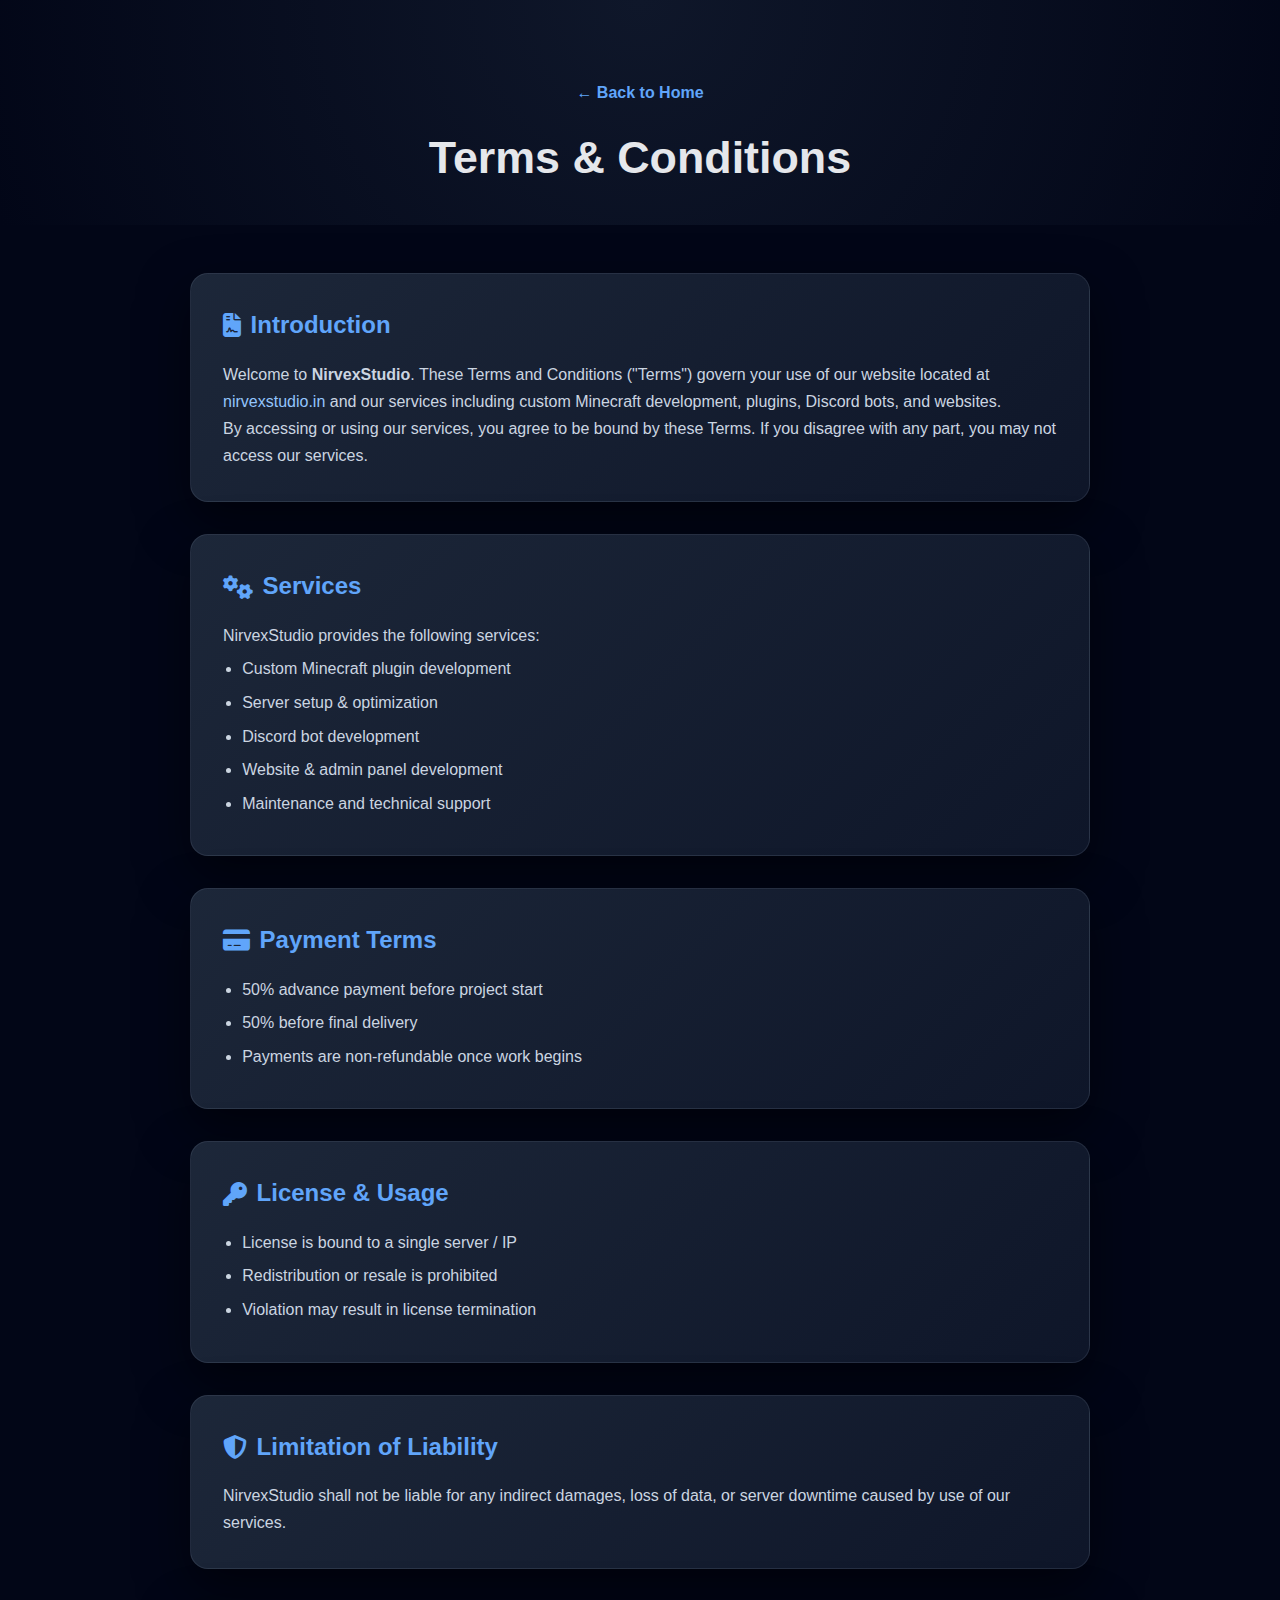
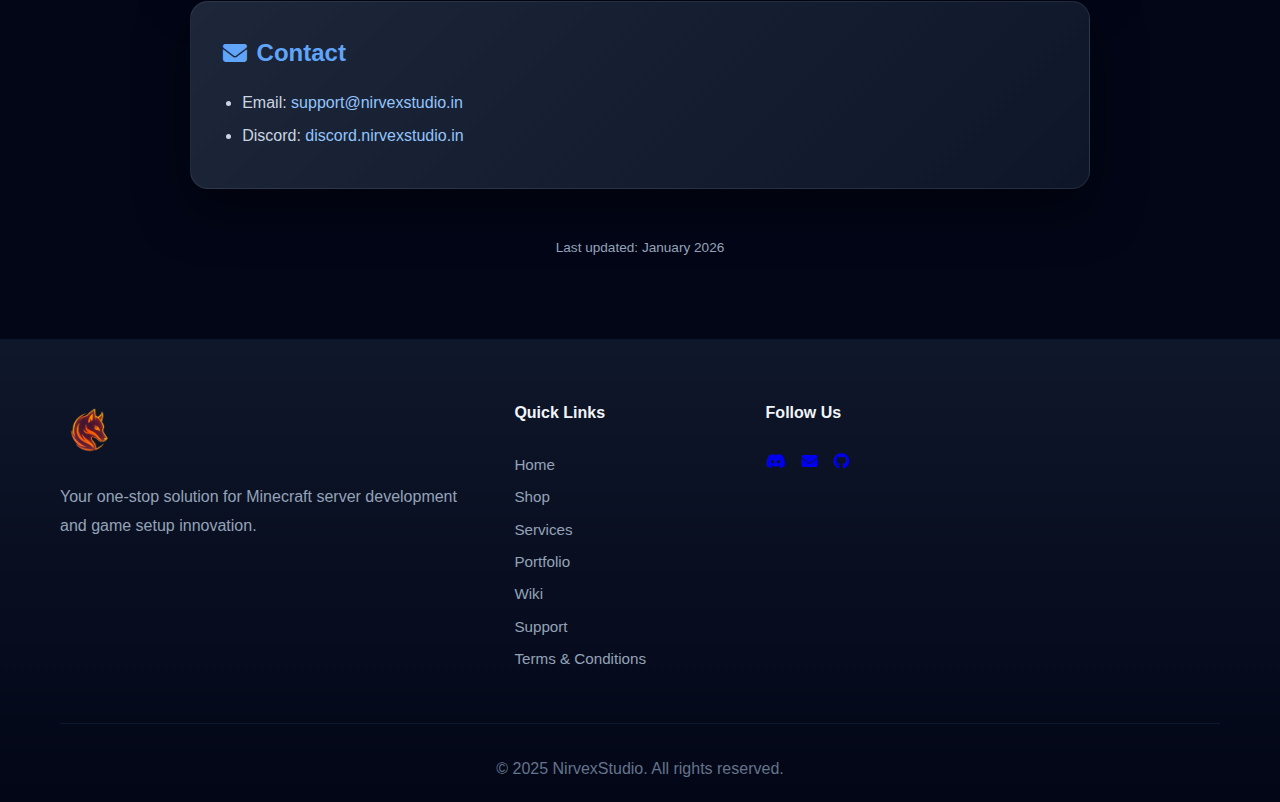
<file: terms.html>
<!DOCTYPE html>
<html lang="en">
<head>
    <meta charset="UTF-8">
    <meta name="viewport" content="width=device-width, initial-scale=1.0">
    <title>NirvexStudios - Terms & Conditions</title>
    <link rel="stylesheet" href="css/main.css">
    <link rel="stylesheet" href="css/animations.css">
    <link rel="stylesheet" href="css/all.min.css">
    <link rel="icon" type="image/x-icon" href="images/favicon.png">
</head>

<body>



<!-- ================= TERMS & CONDITIONS ================= -->
<section class="terms-hero">
    <div class="container">
        <a href="https://vinaaaaayak7.github.io/nirvexstudio/" class="back-home">← Back to Home</a>
        <h1>Terms & Conditions</h1>
    </div>
</section></a>

<!-- Terms Cards -->
<section class="terms-wrapper">
    <div class="terms-container">

        <!-- Introduction -->
        <div class="terms-card">
            <h2><i class="fas fa-file-contract"></i> Introduction</h2>
            <p>
                Welcome to <strong>NirvexStudio</strong>. These Terms and Conditions ("Terms")
                govern your use of our website located at
                <a href="https://nirvexstudio.in">nirvexstudio.in</a> and our services including
                custom Minecraft development, plugins, Discord bots, and websites.
            </p>
            <p>
                By accessing or using our services, you agree to be bound by these Terms.
                If you disagree with any part, you may not access our services.
            </p>
        </div>

        <!-- Services -->
        <div class="terms-card">
            <h2><i class="fas fa-cogs"></i> Services</h2>
            <p>NirvexStudio provides the following services:</p>
            <ul>
                <li>Custom Minecraft plugin development</li>
                <li>Server setup & optimization</li>
                <li>Discord bot development</li>
                <li>Website & admin panel development</li>
                <li>Maintenance and technical support</li>
            </ul>
        </div>

        <!-- Payment -->
        <div class="terms-card">
            <h2><i class="fas fa-credit-card"></i> Payment Terms</h2>
            <ul>
                <li>50% advance payment before project start</li>
                <li>50% before final delivery</li>
                <li>Payments are non-refundable once work begins</li>
            </ul>
        </div>

        <!-- License -->
        <div class="terms-card">
            <h2><i class="fas fa-key"></i> License & Usage</h2>
            <ul>
                <li>License is bound to a single server / IP</li>
                <li>Redistribution or resale is prohibited</li>
                <li>Violation may result in license termination</li>
            </ul>
        </div>

        <!-- Liability -->
        <div class="terms-card">
            <h2><i class="fas fa-shield-alt"></i> Limitation of Liability</h2>
            <p>
                NirvexStudio shall not be liable for any indirect damages, loss of data,
                or server downtime caused by use of our services.
            </p>
        </div>

        <!-- Contact -->
        <div class="terms-card">
            <h2><i class="fas fa-envelope"></i> Contact</h2>
            <ul>
                <li>Email: <a href="mailto:support@nirvexstudio.in">support@nirvexstudio.in</a></li>
                <li>Discord: <a href="https://discord.nirvexstudio.in" target="_blank">discord.nirvexstudio.in</a></li>
            </ul>
        </div>

        <p class="last-updated">Last updated: January 2026</p>

    </div>
</section>



<!-- ================= FOOTER ================= -->
<footer class="footer">
    <div class="container">
        <div class="footer-content">
            <div class="footer-brand">
                <img src="images/nirvexlogo.png" alt="nirvexstudio" class="footer-logo">
                <p class="footer-description">
                    Your one-stop solution for Minecraft server development and game setup innovation.
                </p>
            </div>

            <div class="footer-links">
                <h4>Quick Links</h4>
                <ul>
                    <li><a href="/">Home</a></li>
                    <li><a href="/shop">Shop</a></li>
                    <li><a href="/#services">Services</a></li>
                    <li><a href="/#portfolio">Portfolio</a></li>
                    <li><a href="/wiki">Wiki</a></li>
                    <li><a href="/#support">Support</a></li>
                    <li><a href="/terms.html">Terms & Conditions</a></li>
                </ul>
            </div>

            <div class="footer-social">
                <h4>Follow Us</h4>
                <div class="social-icons">
                    <a href="https://discord.nirvexstudio.in"><i class="fab fa-discord"></i></a>
                    <a href="mailto:support@nirvexstudio.in"><i class="fas fa-envelope"></i></a>
                    <a href="https://github.com/nirvexstudio.in"><i class="fab fa-github"></i></a>
                </div>
            </div>
        </div>

        <div class="footer-bottom">
            <p>© 2025 NirvexStudio. All rights reserved.</p>
        </div>
    </div>
</footer>

</body>
</html>
</file>
<file: css/main.css>
/* Root Variables */
:root {
    --ice-blue: #A8DADC;
    --ice-blue-light: #E0F7FA;
    --ice-blue-dark: #457B9D;
    --white: #FFFFFF;
    --off-white: #F8F9FA;
    --dark-gray: #1D3557;
    --medium-gray: #495057;
    --light-gray: #E9ECEF;
    --accent: #1D3557;
    --shadow-sm: 0 2px 4px rgba(0, 0, 0, 0.1);
    --shadow-md: 0 4px 8px rgba(0, 0, 0, 0.15);
    --shadow-lg: 0 8px 16px rgba(0, 0, 0, 0.2);
    --border-radius: 12px;
    --transition: all 0.3s cubic-bezier(0.4, 0, 0.2, 1);
}

/* Reset and Base Styles */
* {
    margin: 0;
    padding: 0;
    box-sizing: border-box;
}

html {
    scroll-behavior: smooth;
    -webkit-text-size-adjust: 100%;
    -ms-text-size-adjust: 100%;
}

body {
    font-family: -apple-system, BlinkMacSystemFont, 'Segoe UI', Roboto, 'Helvetica Neue', Arial, sans-serif;
    line-height: 1.6;
    color: var(--dark-gray);
    background-color: var(--white);
    overflow-x: hidden;
    min-width: 320px;
}

.container {
    max-width: 1200px;
    margin: 0 auto;
    padding: 0 20px;
    width: 100%;
}

/* Navigation - Floating Rounded Style */
.navbar {
    position: fixed;
    top: 20px;
    left: 50%;
    transform: translateX(-50%);
    width: 90%;
    max-width: 1200px;
    z-index: 1000;
    background: rgba(11, 18, 32, 0.85);
    backdrop-filter: blur(20px);
    -webkit-backdrop-filter: blur(20px);
    border: 1px solid rgba(255, 255, 255, 0.08);
    border-radius: 20px;
    transition: all 0.3s ease;
    box-shadow: 0 10px 40px rgba(0, 0, 0, 0.2);
}

.navbar.scrolled {
    top: 10px;
    background: rgba(11, 18, 32, 0.95);
    backdrop-filter: blur(30px);
    -webkit-backdrop-filter: blur(30px);
    box-shadow: 0 15px 50px rgba(0, 0, 0, 0.3);
}

.navbar .container {
    max-width: 100%;
    margin: 0;
    display: flex;
    justify-content: space-between;
    align-items: center;
    padding: 0.75rem 30px;
    width: 100%;
}

.nav-brand {
    display: flex;
    align-items: center;
    gap: 10px;
    text-decoration: none;
}

.nav-logo {
    width: 32px;
    height: 32px;
    object-fit: contain;
    filter: drop-shadow(0 2px 4px rgba(96, 165, 250, 0.3));
    transition: transform 0.3s ease;
}

.nav-brand:hover .nav-logo {
    transform: rotate(-10deg) scale(1.1);
}

.nav-title {
    font-size: 1.1rem;
    font-weight: 700;
    color: #FFFFFF;
    letter-spacing: -0.5px;
}

/* Hide title on very small screens */
@media (max-width: 360px) {
    .nav-title {
        display: none;
    }
}

.nav-menu {
    display: flex;
    align-items: center;
    gap: 0.25rem;
}

.nav-link {
    color: rgba(255, 255, 255, 0.7);
    text-decoration: none;
    font-weight: 500;
    font-size: 0.85rem;
    padding: 0.35rem 0.5rem;
    border-radius: 12px;
    transition: all 0.2s ease;
    position: relative;
    border: 1px solid transparent;
}

/* Navbar responsive adjustments */
@media (min-width: 769px) and (max-width: 1024px) {
    .nav-menu {
        gap: 0.15rem;
    }
    
    .nav-link {
        font-size: 0.75rem;
        padding: 0.3rem 0.4rem;
    }
    
    .btn-login,
    .btn-admin {
        font-size: 0.75rem;
        padding: 0.35rem 0.6rem;
        margin-left: 0.25rem;
    }
}

@media (min-width: 1024px) and (max-width: 1200px) {
    .nav-menu {
        gap: 0.2rem;
    }
    
    .nav-link {
        font-size: 0.8rem;
        padding: 0.35rem 0.45rem;
    }
    
    .btn-login,
    .btn-admin {
        font-size: 0.8rem;
        padding: 0.4rem 0.7rem;
    }
}

@media (min-width: 1200px) {
    .nav-menu {
        gap: 0.3rem;
    }
    
    .nav-link {
        font-size: 0.9rem;
        padding: 0.4rem 0.6rem;
    }
    
    .btn-login,
    .btn-admin {
        font-size: 0.9rem;
        padding: 0.45rem 0.9rem;
    }
}

.nav-link:hover {
    color: #FFFFFF;
    background: rgba(255, 255, 255, 0.05);
    border-color: rgba(255, 255, 255, 0.1);
    transform: translateY(-2px);
}

.nav-link.active {
    color: #FFFFFF;
    background: linear-gradient(135deg, #60A5FA 0%, #3B82F6 100%);
    border-color: transparent;
    box-shadow: 0 4px 15px rgba(96, 165, 250, 0.3);
}

.nav-link.active:hover {
    transform: translateY(-2px) scale(1.02);
    box-shadow: 0 6px 20px rgba(96, 165, 250, 0.4);
}

.btn-login,
.btn-admin {
    background: linear-gradient(135deg, #60A5FA 0%, #3B82F6 100%);
    color: #FFFFFF;
    padding: 0.5rem 1.25rem;
    border-radius: 8px;
    font-weight: 600;
    font-size: 0.9rem;
    transition: all 0.2s ease;
    text-decoration: none;
    border: none;
    margin-left: 0.5rem;
}

.btn-login:hover,
.btn-admin:hover {
    transform: translateY(-2px);
    box-shadow: 0 4px 12px rgba(96, 165, 250, 0.4);
}

.btn-admin {
    background: linear-gradient(135deg, #8B5CF6 0%, #7C3AED 100%);
}

.nav-toggle {
    display: none;
    flex-direction: column;
    justify-content: center;
    cursor: pointer;
    width: 30px;
    height: 30px;
    padding: 0;
    background: none;
    border: none;
}

.nav-toggle span {
    width: 24px;
    height: 2px;
    background: #FFFFFF;
    margin: 3px 0;
    transition: all 0.3s ease;
    border-radius: 2px;
}

.nav-toggle.active span:nth-child(1) {
    transform: rotate(45deg) translate(5px, 5px);
}

.nav-toggle.active span:nth-child(2) {
    opacity: 0;
}

.nav-toggle.active span:nth-child(3) {
    transform: rotate(-45deg) translate(7px, -6px);
}

/* Hero Section */
.hero {
    min-height: 100vh;
    display: flex;
    align-items: center;
    position: relative;
    padding-top: 100px; /* More space for floating navbar */
    padding-bottom: 2rem;
    overflow: hidden;
}

.hero-background {
    position: absolute;
    top: 0;
    left: 0;
    width: 100%;
    height: 100%;
    background: linear-gradient(135deg, #0B1220 0%, #0F172A 50%, #1E293B 100%);
    z-index: -2;
    overflow: hidden;
}

/* Static gradient background */
.hero-background::before {
    content: '';
    position: absolute;
    top: 0;
    left: 0;
    width: 100%;
    height: 100%;
    background: radial-gradient(circle at 20% 30%, rgba(96, 165, 250, 0.15) 0%, transparent 40%),
                radial-gradient(circle at 80% 70%, rgba(59, 130, 246, 0.1) 0%, transparent 40%),
                radial-gradient(circle at 40% 80%, rgba(147, 197, 253, 0.12) 0%, transparent 40%);
}

.ice-particles {
    position: absolute;
    width: 100%;
    height: 100%;
    overflow: hidden;
}

/* Floating particles */
.particle {
    position: absolute;
    background: rgba(255, 255, 255, 0.8);
    border-radius: 50%;
    animation: floatUp 15s infinite linear;
}

@keyframes floatUp {
    0% {
        transform: translateY(100vh) rotate(0deg);
        opacity: 0;
    }
    10% {
        opacity: 1;
    }
    90% {
        opacity: 1;
    }
    100% {
        transform: translateY(-100vh) rotate(720deg);
        opacity: 0;
    }
}

.hero-content {
    display: grid;
    grid-template-columns: 1fr 1fr;
    gap: 4rem;
    align-items: center;
    min-height: calc(100vh - 80px);
    position: relative;
    z-index: 1;
    width: 100%;
}

.hero-text {
    z-index: 1;
    animation: fadeInUp 1s ease-out;
}

@keyframes fadeInUp {
    from {
        opacity: 0;
        transform: translateY(40px);
    }
    to {
        opacity: 1;
        transform: translateY(0);
    }
}

.hero-title {
    font-size: 4.5rem;
    font-weight: 900;
    margin-bottom: 0.5rem;
    background: linear-gradient(135deg, #eca0a0 0%, #fb6767 50%, #60A5FA 100%);
    background-size: 200% 200%;
    -webkit-background-clip: text;
    -webkit-text-fill-color: transparent;
    background-clip: text;
    animation: gradientShift 4s ease infinite;
    text-shadow: 0 0 80px rgba(96, 165, 250, 0.5);
    letter-spacing: -1px;
}

@keyframes gradientShift {
    0% {
        background-position: 0% 50%;
    }
    50% {
        background-position: 100% 50%;
    }
    100% {
        background-position: 0% 50%;
    }
}

.hero-subtitle {
    font-size: 2.2rem;
    color: #93C5FD;
    margin-bottom: 1rem;
    font-weight: 700;
    animation: fadeInUp 1s ease-out 0.2s both;
    text-shadow: 0 2px 20px rgba(96, 165, 250, 0.3);
}

.hero-description {
    font-size: 1.3rem;
    color: rgba(255, 255, 255, 0.7);
    margin-bottom: 2.5rem;
    animation: fadeInUp 1s ease-out 0.4s both;
    line-height: 1.8;
}

.hero-buttons {
    display: flex;
    gap: 1.2rem;
    flex-wrap: wrap;
    animation: fadeInUp 1s ease-out 0.6s both;
}

.btn {
    display: inline-flex;
    align-items: center;
    gap: 10px;
    padding: 14px 32px;
    border-radius: 16px;
    text-decoration: none;
    font-weight: 600;
    transition: all 0.3s cubic-bezier(0.4, 0, 0.2, 1);
    cursor: pointer;
    border: none;
    font-size: 1.05rem;
    position: relative;
    overflow: hidden;
}

.btn-primary {
    background: linear-gradient(135deg, #fa7c60 0%, #3B82F6 100%);
    color: #FFFFFF;
    box-shadow: 0 4px 15px rgba(96, 165, 250, 0.4), inset 0 1px 0 rgba(255, 255, 255, 0.2);
    border: 1px solid rgba(255, 255, 255, 0.1);
}

.btn-primary::before {
    content: '';
    position: absolute;
    top: 0;
    left: -100%;
    width: 100%;
    height: 100%;
    background: linear-gradient(90deg, transparent, rgba(255, 255, 255, 0.3), transparent);
    transition: left 0.6s ease;
}

.btn-primary:hover::before {
    left: 100%;
}

.btn-primary:hover {
    transform: translateY(-3px) scale(1.02);
    box-shadow: 0 8px 25px rgba(96, 165, 250, 0.5), inset 0 1px 0 rgba(255, 255, 255, 0.3);
}

.btn-secondary {
    background: rgba(255, 255, 255, 0.1);
    color: #FFFFFF;
    border: 2px solid rgba(96, 165, 250, 0.5);
    backdrop-filter: blur(10px);
    -webkit-backdrop-filter: blur(10px);
}

.btn-secondary:hover {
    background: rgba(96, 165, 250, 0.2);
    border-color: #60A5FA;
    transform: translateY(-3px) scale(1.02);
    box-shadow: 0 8px 25px rgba(96, 165, 250, 0.3);
}

.btn-outline {
    background: transparent;
    color: #60A5FA;
    border: 2px solid #60A5FA;
    padding: 10px 24px;
    font-weight: 600;
    transition: all 0.3s cubic-bezier(0.4, 0, 0.2, 1);
}

.btn-outline:hover {
    background: linear-gradient(135deg, #60A5FA 0%, #3B82F6 100%);
    color: #FFFFFF;
    border-color: transparent;
    transform: translateY(-2px);
    box-shadow: 0 4px 15px rgba(96, 165, 250, 0.3);
}

/* Support section outline button */
.support .btn-outline {
    background: transparent;
    color: #93C5FD;
    border: 2px solid #60A5FA;
}

.support .btn-outline:hover {
    background: linear-gradient(135deg, #60A5FA 0%, #3B82F6 100%);
    color: #FFFFFF;
    border-color: transparent;
    box-shadow: 0 6px 20px rgba(96, 165, 250, 0.4);
}

.btn-large {
    padding: 16px 40px;
    font-size: 1.125rem;
}

.hero-mascot {
    display: flex;
    justify-content: center;
    align-items: center;
}

.penguin-container {
    position: relative;
    animation: fadeInUp 1s ease-out 0.8s both;
}

.penguin-mascot {
    width: 100%;
    max-width: min(400px, 80vw);
    height: auto;
    filter: drop-shadow(0 20px 40px rgba(96, 165, 250, 0.3));
    animation: float 6s ease-in-out infinite !important;
}

@keyframes float {
    0%, 100% {
        transform: translateY(0) rotate(0deg);
    }
    25% {
        transform: translateY(-15px) rotate(2deg);
    }
    50% {
        transform: translateY(5px) rotate(-1deg);
    }
    75% {
        transform: translateY(-8px) rotate(1deg);
    }
}

/* Glow effect behind mascot */
.penguin-container::before {
    content: '';
    position: absolute;
    top: 50%;
    left: 50%;
    transform: translate(-50%, -50%);
    width: 120%;
    height: 120%;
    background: radial-gradient(circle, rgba(96, 165, 250, 0.2) 0%, transparent 70%);
    filter: blur(40px);
    animation: pulse 4s ease-in-out infinite;
}

@keyframes pulse {
    0%, 100% {
        opacity: 0.5;
        transform: translate(-50%, -50%) scale(1);
    }
    50% {
        opacity: 0.8;
        transform: translate(-50%, -50%) scale(1.1);
    }
}

/* Wave Divider */
.wave-divider {
    position: absolute;
    bottom: -1px;
    left: 0;
    width: 100%;
    overflow: hidden;
    line-height: 0;
}

.wave-divider svg {
    position: relative;
    display: block;
    width: calc(100% + 1.3px);
    height: 80px;
}

.wave-divider .shape-fill {
    fill: #111827;
}

/* Services Section */
.services {
    padding: 100px 0;
    background: var(--off-white);
    position: relative;
}

.services::before {
    content: '';
    position: absolute;
    top: -79px;
    left: 0;
    width: 100%;
    height: 80px;
    background: url("data:image/svg+xml,%3Csvg xmlns='http://www.w3.org/2000/svg' viewBox='0 0 1440 320'%3E%3Cpath fill='%23111827' fill-opacity='1' d='M0,96L48,112C96,128,192,160,288,165.3C384,171,480,149,576,128C672,107,768,85,864,90.7C960,96,1056,128,1152,133.3C1248,139,1344,117,1392,106.7L1440,96L1440,0L1392,0C1344,0,1248,0,1152,0C1056,0,960,0,864,0C768,0,672,0,576,0C480,0,384,0,288,0C192,0,96,0,48,0L0,0Z'%3E%3C/path%3E%3C/svg%3E") no-repeat;
    background-size: cover;
    background-position: top;
}

.section-header {
    text-align: center;
    margin-bottom: 4rem;
}

.section-title {
    font-size: 3rem;
    font-weight: 700;
    color: var(--dark-gray);
    margin-bottom: 1rem;
}

.section-subtitle {
    font-size: 1.25rem;
    color: var(--medium-gray);
}

.services-grid {
    display: grid;
    grid-template-columns: repeat(auto-fit, minmax(min(300px, 100%), 1fr));
    gap: 2rem;
    width: 100%;
}

.service-card {
    background: rgba(15, 23, 42, 0.95);
    backdrop-filter: blur(10px);
    -webkit-backdrop-filter: blur(10px);
    border: 1px solid rgba(255, 255, 255, 0.1);
    border-radius: 20px;
    padding: 3rem 2rem;
    text-align: center;
    box-shadow: 0 8px 32px rgba(0, 0, 0, 0.2);
    transition: all 0.4s cubic-bezier(0.4, 0, 0.2, 1);
    position: relative;
    overflow: hidden;
}

.service-card::before {
    content: '';
    position: absolute;
    top: 0;
    left: 0;
    width: 100%;
    height: 100%;
    background: linear-gradient(135deg, rgba(96, 165, 250, 0.05) 0%, rgba(59, 130, 246, 0.02) 100%);
    opacity: 0;
    transition: opacity 0.4s ease;
}

.service-card:hover::before {
    opacity: 1;
}

.service-card::after {
    content: '';
    position: absolute;
    top: -2px;
    left: -2px;
    right: -2px;
    bottom: -2px;
    background: linear-gradient(45deg, #60A5FA, #3B82F6, #60A5FA);
    border-radius: 20px;
    opacity: 0;
    z-index: -1;
    transition: opacity 0.4s ease;
}

.service-card:hover::after {
    opacity: 1;
    animation: borderGlow 2s linear infinite;
}

@keyframes borderGlow {
    0%, 100% {
        background: linear-gradient(45deg, #60A5FA, #3B82F6, #60A5FA);
    }
    50% {
        background: linear-gradient(45deg, #3B82F6, #60A5FA, #3B82F6);
    }
}

.service-card:hover {
    transform: translateY(-10px) scale(1.02);
    box-shadow: 0 20px 40px rgba(96, 165, 250, 0.3);
    border-color: rgba(96, 165, 250, 0.3);
}

.service-icon {
    width: 80px;
    height: 80px;
    margin: 0 auto 1.5rem;
    background: linear-gradient(135deg, rgba(96, 165, 250, 0.2) 0%, rgba(59, 130, 246, 0.3) 100%);
    border: 2px solid rgba(96, 165, 250, 0.3);
    border-radius: 50%;
    display: flex;
    align-items: center;
    justify-content: center;
    font-size: 2rem;
    color: #60A5FA;
    position: relative;
    transition: all 0.4s ease;
}

.service-card:hover .service-icon {
    transform: rotate(360deg) scale(1.1);
    background: linear-gradient(135deg, #60A5FA 0%, #3B82F6 100%);
    color: #FFFFFF;
    box-shadow: 0 8px 25px rgba(96, 165, 250, 0.4);
}

.service-icon::after {
    content: '';
    position: absolute;
    width: 100%;
    height: 100%;
    border-radius: 50%;
    border: 2px solid rgba(96, 165, 250, 0.5);
    animation: rippleEffect 2s linear infinite;
}

@keyframes rippleEffect {
    0% {
        transform: scale(1);
        opacity: 1;
    }
    100% {
        transform: scale(1.5);
        opacity: 0;
    }
}

.service-title {
    font-size: 1.5rem;
    color: #FFFFFF;
    margin-bottom: 1rem;
}

.service-description {
    color: rgba(255, 255, 255, 0.8);
    margin-bottom: 1.5rem;
    line-height: 1.8;
}

.service-card .btn-outline {
    background: transparent;
    color: #93C5FD;
    border: 2px solid #60A5FA;
    padding: 10px 24px;
    font-weight: 600;
    transition: all 0.3s cubic-bezier(0.4, 0, 0.2, 1);
}

.service-card .btn-outline:hover {
    background: linear-gradient(135deg, #60A5FA 0%, #3B82F6 100%);
    color: #FFFFFF;
    border-color: transparent;
    transform: translateY(-2px);
    box-shadow: 0 6px 20px rgba(96, 165, 250, 0.4);
    text-shadow: 0 1px 2px rgba(0, 0, 0, 0.2);
}

/* Portfolio Section */
.portfolio {
    padding: 100px 0;
    background: var(--dark-gray);
    position: relative;
}

.portfolio::before {
    content: '';
    position: absolute;
    top: -79px;
    left: 0;
    width: 100%;
    height: 80px;
    background: url("data:image/svg+xml,%3Csvg xmlns='http://www.w3.org/2000/svg' viewBox='0 0 1440 320'%3E%3Cpath fill='%230B1220' fill-opacity='1' d='M0,160L48,144C96,128,192,96,288,106.7C384,117,480,171,576,181.3C672,192,768,160,864,138.7C960,117,1056,107,1152,122.7C1248,139,1344,181,1392,202.7L1440,224L1440,0L1392,0C1344,0,1248,0,1152,0C1056,0,960,0,864,0C768,0,672,0,576,0C480,0,384,0,288,0C192,0,96,0,48,0L0,0Z'%3E%3C/path%3E%3C/svg%3E") no-repeat;
    background-size: cover;
    background-position: top;
}

.portfolio .section-title,
.portfolio .section-subtitle {
    color: var(--white);
}

.portfolio .section-subtitle {
    opacity: 0.8;
}

.portfolio-filters {
    display: flex;
    justify-content: center;
    gap: 1rem;
    margin-bottom: 3rem;
    flex-wrap: wrap;
}

.filter-btn {
    padding: 10px 24px;
    background: rgba(96, 165, 250, 0.1);
    color: #93C5FD;
    border: 2px solid rgba(96, 165, 250, 0.3);
    border-radius: 25px;
    cursor: pointer;
    transition: var(--transition);
    font-weight: 600;
    font-size: 0.95rem;
}

.filter-btn:hover {
    background: rgba(96, 165, 250, 0.2);
    color: #DBEAFE;
    border-color: rgba(96, 165, 250, 0.5);
    transform: translateY(-2px);
}

.filter-btn.active {
    background: linear-gradient(135deg, #60A5FA 0%, #3B82F6 100%);
    color: #FFFFFF;
    border-color: transparent;
    box-shadow: 0 4px 15px rgba(96, 165, 250, 0.3);
}

.portfolio-grid {
    display: grid;
    grid-template-columns: repeat(auto-fit, minmax(min(300px, 100%), 1fr));
    gap: 2rem;
    width: 100%;
}

/* Portfolio pagination dots */
.portfolio-pagination {
    display: none; /* hidden by default, shown when >1 page */
    justify-content: center;
    align-items: center;
    gap: 10px;
    margin-top: 24px;
}

.page-dot {
    width: 10px;
    height: 10px;
    border-radius: 50%;
    background: rgba(96, 165, 250, 0.3);
    border: 1px solid rgba(96, 165, 250, 0.5);
    cursor: pointer;
    transition: transform 0.2s ease, background 0.2s ease, box-shadow 0.2s ease;
}

.page-dot:hover {
    transform: scale(1.15);
    background: rgba(96, 165, 250, 0.5);
    box-shadow: 0 0 0 4px rgba(96, 165, 250, 0.1);
}

.page-dot.active {
    background: #60A5FA;
    border-color: #60A5FA;
    box-shadow: 0 0 0 6px rgba(96, 165, 250, 0.15);
}

/* Simple placeholder for categories without projects */
.portfolio-placeholder {
    display: flex;
    align-items: center;
    justify-content: center;
    padding: 2rem;
    border-radius: var(--border-radius);
    background: rgba(255, 255, 255, 0.04);
    color: var(--medium-gray);
    font-weight: 600;
    letter-spacing: 0.2px;
    border: 1px dashed rgba(96, 165, 250, 0.25);
}

.portfolio-item {
    background: rgba(255, 255, 255, 0.05);
    border-radius: var(--border-radius);
    overflow: hidden;
    transition: var(--transition);
}

.portfolio-item:hover {
    transform: translateY(-5px);
    box-shadow: 0 10px 30px rgba(0, 0, 0, 0.3);
}

.portfolio-image {
    position: relative;
    height: 200px;
    overflow: hidden;
    background: linear-gradient(135deg, var(--ice-blue-dark) 0%, var(--dark-gray) 100%);
}

.portfolio-image img {
    width: 100%;
    height: 100%;
    object-fit: cover;
    transition: var(--transition);
}

.portfolio-item:hover .portfolio-image img {
    transform: scale(1.1);
}

.portfolio-overlay {
    position: absolute;
    top: 0;
    left: 0;
    width: 100%;
    height: 100%;
    background: rgba(29, 53, 87, 0.9);
    display: flex;
    align-items: center;
    justify-content: center;
    opacity: 0;
    transition: var(--transition);
}

.portfolio-item:hover .portfolio-overlay {
    opacity: 1;
}

.portfolio-links {
    display: flex;
    gap: 1rem;
}

.portfolio-link {
    width: 45px;
    height: 45px;
    background: var(--ice-blue);
    border-radius: 50%;
    display: flex;
    align-items: center;
    justify-content: center;
    color: var(--dark-gray);
    text-decoration: none;
    transition: var(--transition);
}

.portfolio-link:hover {
    background: var(--white);
    transform: scale(1.1);
}

.portfolio-content {
    padding: 1.5rem;
}

.portfolio-content h4 {
    color: var(--white);
    font-size: 1.25rem;
    margin-bottom: 0.5rem;
}

.portfolio-content p {
    color: var(--ice-blue-light);
    opacity: 0.8;
}

/* About Section */
.about {
    padding: 100px 0;
    background: var(--white);
    position: relative;
}

/* Team grid = side by side */
.team-grid {
    display: grid;
    grid-template-columns: repeat(2, 1fr);
    gap: 40px;
    margin-top: 60px;
}

/* Team card */
.team-card {
    background: #ffffff;
    padding: 40px;
    border-radius: 20px;
    box-shadow: 0 20px 40px rgba(0,0,0,0.08);
    transition: transform 0.3s ease, box-shadow 0.3s ease;
}

.team-card:hover {
    transform: translateY(-10px);
    box-shadow: 0 30px 60px rgba(0,0,0,0.12);
}

/* Responsive */
@media (max-width: 768px) {
    .team-grid {
        grid-template-columns: 1fr;
    }
}


.about::before {
    content: '';
    position: absolute;
    top: -79px;
    left: 0;
    width: 100%;
    height: 80px;
    background: url("data:image/svg+xml,%3Csvg xmlns='http://www.w3.org/2000/svg' viewBox='0 0 1440 320'%3E%3Cpath fill='%230B1220' fill-opacity='1' d='M0,96L48,106.7C96,117,192,139,288,144C384,149,480,139,576,122.7C672,107,768,85,864,96C960,107,1056,149,1152,160C1248,171,1344,149,1392,138.7L1440,128L1440,0L1392,0C1344,0,1248,0,1152,0C1056,0,960,0,864,0C768,0,672,0,576,0C480,0,384,0,288,0C192,0,96,0,48,0L0,0Z'%3E%3C/path%3E%3C/svg%3E") no-repeat;
    background-size: cover;
    background-position: top;
}

.team-grid {
    display: grid;
    grid-template-columns: repeat(auto-fit, minmax(min(350px, 100%), 1fr));
    gap: 3rem;
    justify-items: center;
    width: 100%;
}

.team-card {
    background: var(--off-white);
    border-radius: var(--border-radius);
    padding: 3rem 2rem;
    text-align: center;
    box-shadow: var(--shadow-md);
    transition: var(--transition);
    max-width: 400px;
    width: 100%;
}

.team-card:hover {
    transform: translateY(-5px);
    box-shadow: var(--shadow-lg);
}

.team-avatar {
    position: relative;
    width: 150px;
    height: 150px;
    margin: 0 auto 1.5rem;
}

.team-avatar img {
    width: 100%;
    height: 100%;
    border-radius: 50%;
    object-fit: cover;
    border: 4px solid var(--ice-blue);
}

.avatar-glow {
    position: absolute;
    top: -10px;
    left: -10px;
    right: -10px;
    bottom: -10px;
    background: radial-gradient(circle, rgba(96, 165, 250, 0.2) 0%, transparent 70%);
    border-radius: 50%;
    opacity: 0.3;
    /* animation removed - no more pulsing */
}

.team-name {
    font-size: 1.5rem;
    color: var(--dark-gray);
    margin-bottom: 0.5rem;
}

.team-role {
    color: var(--ice-blue-dark);
    font-weight: 600;
    margin-bottom: 1rem;
}

.team-bio {
    color: var(--medium-gray);
    line-height: 1.8;
    margin-bottom: 1.5rem;
}

.team-social {
    display: flex;
    justify-content: center;
    gap: 1rem;
}

.social-link {
    width: 40px;
    height: 40px;
    background: var(--ice-blue-light);
    border-radius: 50%;
    display: flex;
    align-items: center;
    justify-content: center;
    color: var(--ice-blue-dark);
    text-decoration: none;
    transition: var(--transition);
}

.social-link:hover {
    background: var(--ice-blue-dark);
    color: var(--white);
    transform: translateY(-3px);
}

/* Reviews Section - Modern Cards */
.reviews {
  padding: 100px 0;
  background: linear-gradient(135deg, #0F172A 0%, #1E293B 100%);
  position: relative;
}

.reviews::before {
  content: '';
  position: absolute;
  top: -79px;
  left: 0;
  width: 100%;
  height: 80px;
  background: url("data:image/svg+xml,%3Csvg xmlns='http://www.w3.org/2000/svg' viewBox='0 0 1440 320'%3E%3Cpath fill='%230B1220' fill-opacity='1' d='M0,224L48,213.3C96,203,192,181,288,181.3C384,181,480,203,576,218.7C672,235,768,245,864,234.7C960,224,1056,192,1152,181.3C1248,171,1344,181,1392,186.7L1440,192L1440,0L1392,0C1344,0,1248,0,1152,0C1056,0,960,0,864,0C768,0,672,0,576,0C480,0,384,0,288,0C192,0,96,0,48,0L0,0Z'%3E%3C/path%3E%3C/svg%3E") no-repeat;
  background-size: cover;
  background-position: top;
}

.reviews .section-title {
  color: #FFFFFF;
}

.reviews .section-subtitle {
  color: #94A3B8;
}

.reviews-grid {
  display: grid;
  grid-template-columns: repeat(3, 1fr);
  gap: 2rem;
  max-width: 1200px;
  margin: 0 auto;
}

/* Modern Review Card */
.review-message {
  background: linear-gradient(135deg, rgba(30, 41, 59, 0.9) 0%, rgba(15, 23, 42, 0.9) 100%);
  backdrop-filter: blur(10px);
  border-radius: 16px;
  padding: 1.5rem;
  position: relative;
  overflow: hidden;
  transition: all 0.3s cubic-bezier(0.4, 0, 0.2, 1);
  border: 1px solid rgba(148, 163, 184, 0.1);
}

.review-message::before {
  content: '';
  position: absolute;
  top: 0;
  left: 0;
  right: 0;
  height: 3px;
  background: linear-gradient(90deg, #3B82F6, #8B5CF6, #EC4899);
  opacity: 0;
  transition: opacity 0.3s ease;
}

.review-message:hover::before {
  opacity: 1;
}

.review-message::after {
  content: '';
  position: absolute;
  top: -50%;
  left: -50%;
  width: 200%;
  height: 200%;
  background: radial-gradient(circle, rgba(59, 130, 246, 0.1) 0%, transparent 70%);
  opacity: 0;
  transition: opacity 0.3s ease;
  pointer-events: none;
}

.review-message:hover::after {
  opacity: 1;
}

.review-message:hover {
  transform: translateY(-8px) scale(1.02);
  box-shadow: 0 20px 40px rgba(0, 0, 0, 0.3),
              0 0 60px rgba(59, 130, 246, 0.1);
  border-color: rgba(59, 130, 246, 0.3);
}

/* Header Section */
.message-header {
  display: flex;
  align-items: center;
  gap: 0.75rem;
  margin-bottom: 1rem;
  position: relative;
}

.message-avatar {
  width: 48px;
  height: 48px;
  border-radius: 50%;
  object-fit: cover;
  border: 2px solid transparent;
  background: linear-gradient(135deg, #3B82F6, #8B5CF6);
  padding: 2px;
  position: relative;
}

.message-avatar::after {
  content: '';
  position: absolute;
  inset: -4px;
  border-radius: 50%;
  background: linear-gradient(135deg, #3B82F6, #8B5CF6);
  opacity: 0.3;
  filter: blur(8px);
  z-index: -1;
}

.message-author {
  font-weight: 700;
  font-size: 1rem;
  background: linear-gradient(135deg, #FFFFFF, #CBD5E1);
  -webkit-background-clip: text;
  -webkit-text-fill-color: transparent;
  background-clip: text;
  flex: 1;
}

.message-timestamp {
  font-size: 0.75rem;
  color: #64748B;
  opacity: 0.8;
}

/* Rating Section */
.review-rating {
  display: flex;
  align-items: center;
  justify-content: space-between;
  margin-bottom: 1rem;
  padding: 0.75rem;
  background: rgba(59, 130, 246, 0.05);
  border-radius: 12px;
  border: 1px solid rgba(59, 130, 246, 0.1);
}

.review-stars {
  display: flex;
  gap: 4px;
}

.review-stars i {
  font-size: 1rem;
  color: #64748B;
  transition: all 0.2s ease;
}

.review-stars i.fas {
  color: #FCD34D;
  filter: drop-shadow(0 2px 4px rgba(252, 211, 77, 0.3));
}

.review-service {
  background: linear-gradient(135deg, #3B82F6, #8B5CF6);
  color: #FFFFFF;
  padding: 4px 12px;
  border-radius: 20px;
  font-size: 0.7rem;
  font-weight: 700;
  text-transform: uppercase;
  letter-spacing: 0.5px;
  box-shadow: 0 4px 12px rgba(59, 130, 246, 0.3);
}

/* Message Content */
.message-text {
  font-size: 0.9rem;
  line-height: 1.6;
  color: #CBD5E1;
  display: -webkit-box;
  -webkit-line-clamp: 4;
  -webkit-box-orient: vertical;
  overflow: hidden;
  text-overflow: ellipsis;
  opacity: 0.9;
}

.reviews-empty {
  grid-column: 1 / -1;
  text-align: center;
  padding: 4rem 2rem;
  color: #64748B;
  font-size: 1.1rem;
  background: rgba(30, 41, 59, 0.5);
  border-radius: 16px;
  border: 1px dashed rgba(148, 163, 184, 0.2);
}

/* Responsive Design */
@media (max-width: 1024px) {
  .reviews-grid {
    grid-template-columns: repeat(2, 1fr);
    gap: 1.5rem;
  }
}

@media (max-width: 640px) {
  .reviews-grid {
    grid-template-columns: 1fr;
    gap: 1.5rem;
  }
  
  .review-message {
    padding: 1.25rem;
  }
}

/* Support Section */
.support {
    padding: 100px 0;
    background: linear-gradient(135deg, #0B1220 0%, #111827 100%);
    position: relative;
}

.support::before {
    content: '';
    position: absolute;
    top: -79px;
    left: 0;
    width: 100%;
    height: 80px;
    background: url("data:image/svg+xml,%3Csvg xmlns='http://www.w3.org/2000/svg' viewBox='0 0 1440 320'%3E%3Cpath fill='%23111827' fill-opacity='1' d='M0,128L48,138.7C96,149,192,171,288,165.3C384,160,480,128,576,128C672,128,768,160,864,176C960,192,1056,192,1152,170.7C1248,149,1344,107,1392,85.3L1440,64L1440,0L1392,0C1344,0,1248,0,1152,0C1056,0,960,0,864,0C768,0,672,0,576,0C480,0,384,0,288,0C192,0,96,0,48,0L0,0Z'%3E%3C/path%3E%3C/svg%3E") no-repeat;
    background-size: cover;
    background-position: top;
}

.support-banner {
    background: var(--white);
    border-radius: var(--border-radius);
    padding: 4rem;
    box-shadow: var(--shadow-lg);
    display: grid;
    grid-template-columns: 2fr 1fr;
    gap: 3rem;
    align-items: center;
}

.support-title {
    font-size: 2.5rem;
    color: var(--dark-gray);
    margin-bottom: 1rem;
}

.support-text {
    font-size: 1.125rem;
    color: var(--medium-gray);
    margin-bottom: 2rem;
    line-height: 1.8;
}

.support-illustration img {
    width: 100%;
    max-width: 200px;
    height: auto;
}

/* Footer */
.footer {
    background: var(--dark-gray);
    color: var(--white);
    padding: 60px 0 20px;
}

.footer-content {
    display: grid;
    grid-template-columns: 2fr 1fr 1fr 1fr;
    gap: 3rem;
    margin-bottom: 3rem;
}

.footer-logo {
    width: 60px;
    height: 60px;
    margin-bottom: 1rem;
}

.footer-description {
    color: var(--ice-blue-light);
    opacity: 0.8;
    line-height: 1.8;
}

.footer-links h4,
.footer-platforms h4,
.footer-social h4 {
    color: var(--ice-blue);
    margin-bottom: 1rem;
}

.footer-links ul {
    list-style: none;
}

.footer-links a {
    color: var(--ice-blue-light);
    text-decoration: none;
    opacity: 0.8;
    transition: var(--transition);
    display: inline-block;
    padding: 0.25rem 0;
}

.footer-links a:hover {
    opacity: 1;
    transform: translateX(5px);
}

.platform-icons {
    display: flex;
    gap: 1rem;
}

.platform-link {
    width: 40px;
    height: 40px;
    background: rgba(168, 218, 220, 0.1);
    border-radius: 8px;
    display: flex;
    align-items: center;
    justify-content: center;
    transition: var(--transition);
}

.platform-link:hover {
    background: var(--ice-blue);
    transform: translateY(-3px);
}

.platform-link img {
    width: 24px;
    height: 24px;
}

.social-icons {
    display: flex;
    gap: 1rem;
}

.social-icon {
    width: 40px;
    height: 40px;
    background: rgba(168, 218, 220, 0.1);
    border-radius: 50%;
    display: flex;
    align-items: center;
    justify-content: center;
    color: var(--ice-blue);
    text-decoration: none;
    font-size: 1.25rem;
    transition: var(--transition);
}

.social-icon:hover {
    background: var(--ice-blue);
    color: var(--dark-gray);
    transform: translateY(-3px);
}

.footer-bottom {
    text-align: center;
    padding-top: 2rem;
    border-top: 1px solid rgba(168, 218, 220, 0.2);
    color: var(--ice-blue-light);
    opacity: 0.6;
}

/* Responsive Design - Tablet */
@media (max-width: 1024px) {
    .container {
        padding: 0 15px;
    }
    
    .hero-title {
        font-size: 3.5rem;
    }
    
    .hero-content {
        gap: 3rem;
    }
    
    .services-grid {
        grid-template-columns: repeat(auto-fit, minmax(min(280px, 100%), 1fr));
    }
    
    .portfolio-grid {
        grid-template-columns: repeat(2, 1fr);
    }
    
    .team-grid {
        grid-template-columns: 1fr;
        max-width: 500px;
        margin: 0 auto;
    }
}

/* Responsive Design - Mobile */
@media (max-width: 768px) {
    .container {
        padding: 0 15px;
    }

    .navbar {
        top: 0;
        left: 0;
        transform: none;
        width: 100%;
        border-radius: 0;
        border-left: none;
        border-right: none;
        border-top: none;
    }
    
    .navbar .container {
        padding: 0.75rem 15px;
    }

    .nav-menu {
        position: fixed;
        left: -100%;
        top: 60px;
        flex-direction: column;
        background: rgba(17, 24, 39, 0.98);
        width: 100%;
        text-align: center;
        transition: 0.3s;
        box-shadow: 0 10px 30px rgba(0, 0, 0, 0.3);
        padding: 2rem 0;
        z-index: 999;
        max-height: calc(100vh - 60px);
        overflow-y: auto;
        border-radius: 0 0 20px 20px;
    }

    .nav-menu.active {
        left: 0;
    }

    .nav-toggle {
        display: flex;
        z-index: 1001;
    }

    .hero {
        padding-top: 70px;
        min-height: auto;
    }

    .hero-content {
        grid-template-columns: 1fr;
        text-align: center;
        gap: 1.5rem;
        padding: 1.5rem 0;
        min-height: auto;
    }

    .hero-title {
        font-size: 2.2rem !important;
        line-height: 1.1;
        margin-bottom: 0.5rem;
    }

    .hero-subtitle {
        font-size: 1.3rem !important;
        margin-bottom: 0.5rem;
    }

    .hero-description {
        font-size: 1rem !important;
        margin-bottom: 1.5rem;
    }

    .hero-buttons {
        justify-content: center;
        flex-direction: column;
        width: 100%;
        gap: 1rem;
    }

    .btn {
        width: 100%;
        max-width: 300px;
        justify-content: center;
    }

    .hero-mascot {
        order: -1;
        margin-bottom: 2rem;
    }

    .penguin-mascot {
        max-width: min(200px, 50vw);
    }

    .section-title {
        font-size: clamp(2rem, 6vw, 2.5rem);
    }

    .section-subtitle {
        font-size: clamp(1rem, 3vw, 1.25rem);
    }

    .services-grid,
    .portfolio-grid {
        grid-template-columns: 1fr;
        gap: 1.5rem;
    }

    .service-card {
        padding: 2rem 1.5rem;
    }

    .team-grid {
        grid-template-columns: 1fr;
        gap: 2rem;
    }

    .team-card {
        padding: 2rem 1.5rem;
        max-width: 100%;
    }

    .support-banner {
        grid-template-columns: 1fr;
        text-align: center;
        padding: 2rem;
    }

    .support-title {
        font-size: clamp(1.8rem, 5vw, 2.5rem);
    }

    .support-illustration {
        display: none;
    }

    .footer-content {
        grid-template-columns: 1fr;
        text-align: center;
        gap: 2rem;
    }

    .platform-icons,
    .social-icons {
        justify-content: center;
    }

    .faq-accordion {
        padding: 0;
    }

    .faq-item {
        margin: 0 0 1rem 0;
    }

    .faq-question {
        font-size: 1rem;
        padding: 1rem;
    }

    .portfolio-filters {
        overflow-x: auto;
        -webkit-overflow-scrolling: touch;
        padding-bottom: 0.5rem;
    }

    .filter-btn {
        white-space: nowrap;
    }
}

/* Responsive Design - Small Mobile */
@media (max-width: 480px) {
    .navbar .container {
        padding: 6px 10px !important;
    }
    
    .nav-brand .nav-logo {
        width: 26px !important;
        height: 26px !important;
    }
    
    .nav-title {
        font-size: 0.95rem !important;
    }
    
    .nav-toggle {
        width: 28px !important;
        height: 28px !important;
    }
    
    .nav-toggle span {
        width: 20px !important;
    }

    .hero {
        padding-top: 45px !important;
    }

    .hero-title {
        font-size: 1.8rem !important;
    }

    .hero-subtitle {
        font-size: 1.1rem !important;
    }

    .hero-description {
        font-size: 0.95rem !important;
    }
    
    .hero-mascot {
        margin-bottom: 1rem !important;
    }
    
    .penguin-mascot {
        max-width: 150px !important;
    }

    .btn {
        padding: 12px 24px;
        font-size: 0.95rem;
    }

    .section-title {
        font-size: clamp(1.8rem, 5vw, 2.2rem);
    }

    .services {
        padding: 60px 0;
    }

    .portfolio {
        padding: 60px 0;
    }

    .about {
        padding: 60px 0;
    }

    .support {
        padding: 60px 0;
    }

    .faq {
        padding: 60px 0;
    }

    .footer {
        padding: 40px 0 20px;
    }
}

/* Responsive Design - Very Small Mobile */
@media (max-width: 360px) {
    .container {
        padding: 0 10px;
    }

    .hero-title {
        font-size: 1.6rem !important;
    }

    .hero-subtitle {
        font-size: 1rem !important;
    }

    .hero-description {
        font-size: 0.9rem !important;
    }
    
    .penguin-mascot {
        max-width: 120px !important;
    }

    .btn {
        padding: 10px 20px;
        font-size: 0.9rem;
    }

    .service-card {
        padding: 1.5rem 1rem;
    }
}

/* Custom Scrollbar */
::-webkit-scrollbar {
  width: 12px;
}

::-webkit-scrollbar-track {
  background: #0B1220;
  border-left: 1px solid rgba(255, 255, 255, 0.05);
}

::-webkit-scrollbar-thumb {
  background: linear-gradient(180deg, #60A5FA 0%, #3B82F6 100%);
  border-radius: 6px;
  border: 2px solid #0B1220;
}

::-webkit-scrollbar-thumb:hover {
  background: linear-gradient(180deg, #93C5FD 0%, #60A5FA 100%);
}

/* Firefox scrollbar */
* {
  scrollbar-width: thin;
  scrollbar-color: #60A5FA #0B1220;
}

/* Dark mode overrides */
:root {
  --white: #0B1220;
  --off-white: #111827;
  --dark-gray: #E5E7EB;
  --medium-gray: #A1A8B8;
  --light-gray: #334155;
  --ice-blue: #60A5FA;
  --ice-blue-light: #1E293B;
  --ice-blue-dark: #3B82F6;
  --accent: #60A5FA;
  --shadow-sm: 0 2px 4px rgba(0,0,0,0.3);
  --shadow-md: 0 4px 12px rgba(0,0,0,0.4);
  --shadow-lg: 0 12px 24px rgba(0,0,0,0.5);
}

html { scroll-padding-top: 90px; }

body {
  background-color: var(--white);
  color: var(--dark-gray);
  -webkit-font-smoothing: antialiased;
  -moz-osx-font-smoothing: grayscale;
  text-rendering: optimizeLegibility;
}

/* Removed old navbar color overrides */

.hero { will-change: transform; }
.hero-background { background: linear-gradient(135deg, #0B1220 0%, #0F172A 60%, #111827 100%); }

.btn-secondary { background: transparent; color: var(--ice-blue-dark); border: 2px solid var(--ice-blue); }
.btn-secondary:hover { background: rgba(96, 165, 250, 0.1); }

.services { background: var(--off-white); }
.service-card { background: #0F172A; }

.portfolio { background: var(--white); }
.portfolio .section-title,
.portfolio .section-subtitle { color: var(--dark-gray); }
.portfolio-image { background: linear-gradient(135deg, #0F172A 0%, #111827 100%); }
.portfolio-overlay { background: rgba(2,6,23,0.8); }
.portfolio-content h4 { color: var(--dark-gray); }
.portfolio-content p { color: var(--medium-gray); opacity: 0.85; }

.about { background: var(--white); }
.team-card { background: #0F172A; }

.support { background: linear-gradient(135deg, #0B1220 0%, #111827 100%); }
.support-banner { background: #0F172A; }

.footer { 
  background: linear-gradient(180deg, #0F172A 0%, #020617 100%); 
  color: #E5E7EB; 
  border-top: 1px solid rgba(96, 165, 250, 0.1);
}

.footer-description {
  color: #94A3B8 !important;
  opacity: 1 !important;
}

.footer-links h4,
.footer-platforms h4,
.footer-social h4 {
  color: #F1F5F9 !important;
  font-weight: 600;
  margin-bottom: 1.5rem;
}

.footer-links a { 
  color: #94A3B8 !important; 
  opacity: 1 !important;
  font-size: 0.95rem;
}

.footer-links a:hover {
  color: #60A5FA !important;
  transform: translateX(5px);
}

.footer-bottom { 
  color: #64748B !important; 
  opacity: 1 !important;
  border-top-color: rgba(96, 165, 250, 0.1) !important;
}

.platform-link {
  background: rgba(96, 165, 250, 0.1) !important;
  color: #93C5FD !important;
  font-weight: 500;
  font-size: 0.9rem;
  padding: 8px 12px;
  text-decoration: none;
  display: inline-flex;
  align-items: center;
  justify-content: center;
  min-width: 100px;
  height: 45px;
  border-radius: 8px;
  transition: all 0.3s ease;
}

.platform-link img {
  max-width: 80px !important;
  max-height: 28px !important;
  width: auto !important;
  height: auto !important;
  object-fit: contain;
  filter: brightness(0) invert(1) opacity(0.8);
}

.platform-link:hover {
  background: rgba(96, 165, 250, 0.2) !important;
  color: #DBEAFE !important;
  transform: translateY(-2px);
}

.platform-link:hover img {
  filter: brightness(0) invert(1) opacity(1);
}

.social-icon {
  background: rgba(96, 165, 250, 0.1) !important;
  color: #60A5FA !important;
}

.social-icon:hover {
  background: #60A5FA !important;
  color: #0B1220 !important;
}

@media (max-width: 768px) {
  .nav-menu { background: var(--off-white); }
}

/* FAQ Section with smooth animations */
.faq { 
  padding: 100px 0; 
  background: var(--off-white); 
  position: relative;
}

.faq::before {
    content: '';
    position: absolute;
    top: -79px;
    left: 0;
    width: 100%;
    height: 80px;
    background: url("data:image/svg+xml,%3Csvg xmlns='http://www.w3.org/2000/svg' viewBox='0 0 1440 320'%3E%3Cpath fill='%230B1220' fill-opacity='1' d='M0,224L48,213.3C96,203,192,181,288,181.3C384,181,480,203,576,218.7C672,235,768,245,864,234.7C960,224,1056,192,1152,181.3C1248,171,1344,181,1392,186.7L1440,192L1440,0L1392,0C1344,0,1248,0,1152,0C1056,0,960,0,864,0C768,0,672,0,576,0C480,0,384,0,288,0C192,0,96,0,48,0L0,0Z'%3E%3C/path%3E%3C/svg%3E") no-repeat;
    background-size: cover;
    background-position: top;
}

.faq-accordion { 
  max-width: 900px; 
  margin: 0 auto; 
  display: grid; 
  gap: 1rem; 
}

.faq-item { 
  background: #0F172A; 
  border-radius: var(--border-radius); 
  box-shadow: var(--shadow-md); 
  overflow: hidden;
  transition: all 0.3s cubic-bezier(0.4, 0, 0.2, 1);
  border: 1px solid transparent;
}

.faq-item:hover {
  border-color: rgba(96, 165, 250, 0.2);
  box-shadow: 0 8px 25px rgba(0, 0, 0, 0.5);
}

.faq-item.open {
  border-color: rgba(96, 165, 250, 0.3);
  background: linear-gradient(180deg, #0F172A 0%, rgba(15, 23, 42, 0.8) 100%);
}

.faq-question { 
  width: 100%; 
  background: transparent; 
  border: none; 
  color: var(--dark-gray); 
  display: flex; 
  justify-content: space-between; 
  align-items: center; 
  text-align: left; 
  padding: 1.25rem 1.5rem; 
  font-size: 1.1rem; 
  font-weight: 600; 
  cursor: pointer;
  transition: all 0.3s ease;
}

.faq-question:hover {
  padding-left: 1.75rem;
}

.faq-question i { 
  transition: all 0.4s cubic-bezier(0.4, 0, 0.2, 1); 
  color: var(--ice-blue);
  font-size: 1rem;
}

.faq-question[aria-expanded="true"] i { 
  transform: rotate(45deg) scale(1.1); 
  color: #93C5FD;
}

.faq-answer { 
  color: var(--medium-gray); 
  padding: 0 1.5rem; 
  max-height: 0; 
  overflow: hidden; 
  opacity: 0;
  transform: translateY(-10px);
  transition: all 0.4s cubic-bezier(0.4, 0, 0.2, 1);
}

.faq-item.open .faq-answer { 
  max-height: 500px; 
  padding-bottom: 1.25rem; 
  opacity: 1;
  transform: translateY(0);
}

.faq-answer p {
  line-height: 1.7;
  animation: fadeInUp 0.5s ease forwards;
}

@keyframes fadeInUp {
  from {
    opacity: 0;
    transform: translateY(10px);
  }
  to {
    opacity: 1;
    transform: translateY(0);
  }
}

/* Section Wave Dividers */
.section-wave { position: relative; line-height: 0; }
.section-wave svg { display: block; width: 100%; height: 80px; }
.wave-to-offwhite path { fill: var(--off-white); }
.wave-to-white path { fill: var(--white); }
.wave-to-surface2 path { fill: #0F172A; }

/* Removed all old navbar styles - clean slate */

/* Mobile fixes and improvements */
@media (max-width: 768px) {
  :root { --nav-height: 50px !important; }
  
  /* Ensure proper text sizing on mobile */
  html, body { 
    -webkit-text-size-adjust: 100%;
    -ms-text-size-adjust: 100%;
    text-size-adjust: 100%;
  }

  /* Navbar improvements - smaller on mobile */
  .navbar { 
    z-index: 9999 !important;
  }
  
  .navbar .container { 
    padding: 8px 12px !important;
  }
  
  .nav-brand .nav-logo {
    width: 28px !important;
    height: 28px !important;
  }
  
  .nav-title {
    font-size: 1rem !important;
  }
  
  .nav-toggle { 
    width: 44px; 
    height: 44px; 
    align-items: center; 
    justify-content: center; 
    z-index: 10001;
    -webkit-tap-highlight-color: transparent;
  }
  
  .nav-toggle span { 
    width: 22px; 
    height: 2px; 
    margin: 3px 0; 
  }

  /* Mobile menu improvements */
  .nav-menu { 
    z-index: 10000 !important; 
    top: 50px !important; 
    left: 0 !important; 
    right: 0 !important;
    width: 100% !important;
    border-radius: 0 !important;
    max-height: calc(100vh - 50px) !important;
    overflow-y: auto !important;
  }
  
  .nav-menu .nav-link {
    padding: 12px 20px !important;
    font-size: 1rem !important;
    border-bottom: 1px solid rgba(255, 255, 255, 0.05);
  }
  
  .nav-menu .btn-login {
    margin: 15px 20px !important;
    width: calc(100% - 40px) !important;
  }

  /* Remove decorative elements that cause overflow */
  .services::before,
  .portfolio::before,
  .about::before,
  .reviews::before,
  .support::before,
  .faq::before,
  .wave-divider,
  .section-wave { 
    display: none !important; 
  }

  /* Improve touch targets */
  .btn, .faq-question, .filter-btn, .nav-link, .nav-toggle, .portfolio-link, .social-link { 
    -webkit-tap-highlight-color: transparent; 
    touch-action: manipulation;
    min-height: 44px;
    display: flex;
    align-items: center;
  }
  
  /* FAQ improvements */
  .faq-question { 
    font-size: 1rem !important;
    padding: 1rem !important;
  }

  /* Portfolio pagination improvements */
  .portfolio-pagination { 
    gap: 12px;
    padding: 1rem 0;
  }
  
  .page-dot { 
    width: 12px; 
    height: 12px;
    min-width: 12px;
    min-height: 12px;
  }

  /* Reviews grid responsive */
  .reviews-grid {
    grid-template-columns: 1fr !important;
  }
  
  .review-message {
    padding: 1rem !important;
  }
  
  .message-header {
    gap: 0.5rem !important;
  }
  
  .message-avatar {
    width: 40px !important;
    height: 40px !important;
  }
  
  .message-author {
    font-size: 0.9rem !important;
  }
  
  .message-timestamp {
    font-size: 0.7rem !important;
  }
  
  .review-rating {
    padding: 0.5rem !important;
    flex-direction: column !important;
    gap: 0.5rem !important;
  }
  
  .review-service {
    font-size: 0.65rem !important;
  }
}

/* Global pointer-events guard: nav must remain clickable */
.hero-background, .ice-particles { pointer-events: none; }
.navbar, .navbar * { pointer-events: auto; }

/* Force mobile nav active positioning override */
@media (max-width: 768px) {
  .nav-menu.active {
    left: 0 !important;
    right: 0 !important;
    top: 50px !important;
    display: flex !important;
  }
}

/* Remove wave dividers site-wide (temporary hotfix) */
.services::before,
.portfolio::before,
.about::before,
.reviews::before,
.support::before,
.faq::before,
.wave-divider,
.section-wave {
  display: none !important;
}

/* Reinforce Reviews styling */
.reviews {
  background: linear-gradient(135deg, #0F172A 0%, #1E293B 100%) !important;
}
.review-message {
  background: linear-gradient(135deg, rgba(30, 41, 59, 0.9) 0%, rgba(15, 23, 42, 0.9) 100%) !important;
  border: 1px solid rgba(148, 163, 184, 0.1) !important;
}
.reviews-grid {
  display: grid !important;
  gap: 2rem !important;
}

/* Removed duplicate navbar styles */

/* Mobile readability and final adjustments */
@media (max-width: 768px) {
  .nav-menu { 
    background: rgba(17, 24, 39, 0.98) !important; 
  }
  
  .nav-link { 
    color: #E5E7EB !important; 
  }
  
  /* Prevent horizontal scroll */
  body, html {
    overflow-x: hidden !important;
    width: 100% !important;
  }
  
  /* Ensure all sections respect viewport */
  section {
    overflow-x: hidden !important;
    width: 100% !important;
  }
  
  /* Fix any absolute positioned elements */
  .hero-background,
  .ice-particles,
  .penguin-container::before {
    max-width: 100vw !important;
    overflow: hidden !important;
  }
  
  /* Ensure images don't overflow */
  img {
    max-width: 100% !important;
    height: auto !important;
  }
  
  /* Fix button groups */
  .hero-buttons,
  .portfolio-filters,
  .platform-icons,
  .social-icons {
    max-width: 100% !important;
    overflow-x: auto !important;
    -webkit-overflow-scrolling: touch !important;
  }
}

/* Landscape mobile adjustments */
@media (max-width: 768px) and (orientation: landscape) {
  .hero {
    min-height: auto !important;
    padding: 60px 0 40px !important;
  }
  
  .hero-content {
    min-height: auto !important;
  }
  
  .hero-title {
    font-size: 2rem !important;
  }
  
  .hero-mascot {
    display: none !important;
  }
}

/* Fix for iOS Safari */
@supports (-webkit-touch-callout: none) {
  .navbar .container {
    padding-left: env(safe-area-inset-left, 15px) !important;
    padding-right: env(safe-area-inset-right, 15px) !important;
  }
  
  .container {
    padding-left: max(15px, env(safe-area-inset-left)) !important;
    padding-right: max(15px, env(safe-area-inset-right)) !important;
  }
}

/* Hero */
.terms-hero {
    padding: 5rem 0 2rem;
    background: radial-gradient(circle at top, #0f172a, #020617);
    text-align: center;
}

.terms-hero h1 {
    font-size: 2.8rem;
    font-weight: 800;
    color: #e5e7eb;
}

.back-home {
    display: inline-block;
    margin-bottom: 1rem;
    color: #60a5fa;
    text-decoration: none;
    font-weight: 600;
}

/* Wrapper */
.terms-wrapper {
    background: #020617;
    padding: 3rem 1rem 5rem;
}

.terms-container {
    max-width: 900px;
    margin: auto;
    display: grid;
    gap: 2rem;
}

/* Card */
.terms-card {
    background: linear-gradient(
        135deg,
        rgba(30, 41, 59, 0.95),
        rgba(15, 23, 42, 0.95)
    );
    border-radius: 18px;
    padding: 2rem;
    border: 1px solid rgba(148, 163, 184, 0.15);
    box-shadow: 0 20px 50px rgba(0, 0, 0, 0.5);
}

.terms-card h2 {
    display: flex;
    align-items: center;
    gap: 0.6rem;
    font-size: 1.5rem;
    color: #60a5fa;
    margin-bottom: 1rem;
}

.terms-card p,
.terms-card li {
    color: #cbd5e1;
    line-height: 1.7;
}

.terms-card ul {
    margin-left: 1.2rem;
}

.terms-card li {
    margin: 0.4rem 0;
}

/* Links */
.terms-card a {
    color: #93c5fd;
    text-decoration: none;
}

.terms-card a:hover {
    text-decoration: underline;
}

/* Footer text */
.last-updated {
    text-align: center;
    color: #94a3b8;
    font-size: 0.85rem;
    margin-top: 1rem;
}

/* MOBILE NAV FIX */
@media (max-width: 768px) {
    .nav-menu {
        position: fixed;
        top: 56px;
        left: 0;
        width: 100%;
        height: calc(100vh - 56px);
        background: rgba(2, 6, 23, 0.98);
        backdrop-filter: blur(12px);
        display: none; 
        flex-direction: column;
        padding: 1.5rem;
        z-index: 999;
    }

    .nav-menu.active {
        display: flex; /* ✅ show only when active */
    }

    .nav-link {
        padding: 14px 0;
        font-size: 1.05rem;
        text-align: center;
    }
}
@media (max-width: 768px) {
    .nav-menu {
        display: none;
        flex-direction: column;
    }

    .nav-menu.active {
        display: flex;
    }
}
</file>
<file: css/animations.css>
/* Animations */

/* Fade In Animations */
@keyframes fadeIn {
    from {
        opacity: 0;
        transform: translateY(30px);
    }
    to {
        opacity: 1;
        transform: translateY(0);
    }
}

@keyframes fadeInLeft {
    from {
        opacity: 0;
        transform: translateX(-30px);
    }
    to {
        opacity: 1;
        transform: translateX(0);
    }
}

@keyframes fadeInRight {
    from {
        opacity: 0;
        transform: translateX(30px);
    }
    to {
        opacity: 1;
        transform: translateX(0);
    }
}

/* Float Animation */
@keyframes float {
    0%, 100% {
        transform: translateY(0) rotate(0deg);
    }
    25% {
        transform: translateY(-10px) rotate(2deg);
    }
    50% {
        transform: translateY(5px) rotate(-1deg);
    }
    75% {
        transform: translateY(-5px) rotate(1deg);
    }
}

/* Pulse Animation */
@keyframes pulse {
    0%, 100% {
        transform: scale(1);
        opacity: 0.5;
    }
    50% {
        transform: scale(1.1);
        opacity: 0.3;
    }
}

/* Slide In Animation */
@keyframes slideIn {
    from {
        transform: translateX(-100%);
        opacity: 0;
    }
    to {
        transform: translateX(0);
        opacity: 1;
    }
}

/* Bounce Animation */
@keyframes bounce {
    0%, 100% {
        transform: translateY(0);
    }
    50% {
        transform: translateY(-20px);
    }
}

/* Rotate Animation */
@keyframes rotate {
    from {
        transform: rotate(0deg);
    }
    to {
        transform: rotate(360deg);
    }
}

/* Scale In Animation */
@keyframes scaleIn {
    from {
        transform: scale(0);
        opacity: 0;
    }
    to {
        transform: scale(1);
        opacity: 1;
    }
}

/* Shimmer Animation */
@keyframes shimmer {
    0% {
        background-position: -1000px 0;
    }
    100% {
        background-position: 1000px 0;
    }
}

/* Wave Animation */
@keyframes wave {
    0%, 100% {
        transform: rotate(0deg);
    }
    25% {
        transform: rotate(20deg);
    }
    75% {
        transform: rotate(-20deg);
    }
}

/* Gradient Animation */
@keyframes gradientShift {
    0% {
        background-position: 0% 50%;
    }
    50% {
        background-position: 100% 50%;
    }
    100% {
        background-position: 0% 50%;
    }
}

/* Animation Classes */
.animate-fade-in {
    animation: fadeIn 0.8s ease-out forwards;
}

.animate-fade-in-delay {
    animation: fadeIn 0.8s ease-out 0.2s forwards;
    opacity: 0;
}

.animate-fade-in-delay-2 {
    animation: fadeIn 0.8s ease-out 0.4s forwards;
    opacity: 0;
}

.animate-fade-in-delay-3 {
    animation: fadeIn 0.8s ease-out 0.6s forwards;
    opacity: 0;
}

.animate-float {
    animation: float 6s ease-in-out infinite;
}

.animate-pulse {
    animation: pulse 2s ease-in-out infinite;
}

.animate-bounce {
    animation: bounce 2s ease-in-out infinite;
}

.animate-rotate {
    animation: rotate 20s linear infinite;
}

.animate-scale-in {
    animation: scaleIn 0.5s ease-out forwards;
}

/* Scroll Animations */
.animate-on-scroll {
    opacity: 0;
    transform: translateY(30px);
    transition: all 0.6s ease-out;
}

.animate-on-scroll.visible {
    opacity: 1;
    transform: translateY(0);
}

.animate-on-scroll-left {
    opacity: 0;
    transform: translateX(-30px);
    transition: all 0.6s ease-out;
}

.animate-on-scroll-left.visible {
    opacity: 1;
    transform: translateX(0);
}

.animate-on-scroll-right {
    opacity: 0;
    transform: translateX(30px);
    transition: all 0.6s ease-out;
}

.animate-on-scroll-right.visible {
    opacity: 1;
    transform: translateX(0);
}

/* Hover Animations */
.hover-lift {
    transition: transform 0.3s ease;
}

.hover-lift:hover {
    transform: translateY(-5px);
}

.hover-grow {
    transition: transform 0.3s ease;
}

.hover-grow:hover {
    transform: scale(1.05);
}

.hover-rotate {
    transition: transform 0.3s ease;
}

.hover-rotate:hover {
    transform: rotate(5deg);
}

/* Loading Animation */
@keyframes loading {
    0% {
        transform: rotate(0deg);
    }
    100% {
        transform: rotate(360deg);
    }
}

.loading-spinner {
    width: 40px;
    height: 40px;
    border: 4px solid var(--ice-blue-light);
    border-top: 4px solid var(--ice-blue-dark);
    border-radius: 50%;
    animation: loading 1s linear infinite;
}

/* Text Animation */
@keyframes typewriter {
    from {
        width: 0;
    }
    to {
        width: 100%;
    }
}

.typewriter {
    overflow: hidden;
    white-space: nowrap;
    animation: typewriter 3s steps(40) 1s forwards;
}

/* Particle Animation */
@keyframes particle {
    0% {
        transform: translate(0, 0) scale(1);
        opacity: 1;
    }
    100% {
        transform: translate(100px, -100px) scale(0);
        opacity: 0;
    }
}

/* Ripple Effect */
@keyframes ripple {
    0% {
        transform: scale(0);
        opacity: 1;
    }
    100% {
        transform: scale(4);
        opacity: 0;
    }
}

.ripple {
    position: relative;
    overflow: hidden;
}

.ripple::before {
    content: '';
    position: absolute;
    top: 50%;
    left: 50%;
    width: 0;
    height: 0;
    border-radius: 50%;
    background: rgba(255, 255, 255, 0.5);
    transform: translate(-50%, -50%);
    transition: width 0.6s, height 0.6s;
}

.ripple:active::before {
    width: 300px;
    height: 300px;
}

/* Glow Effect */
@keyframes glow {
    0%, 100% {
        box-shadow: 0 0 5px var(--ice-blue),
                    0 0 10px var(--ice-blue),
                    0 0 15px var(--ice-blue);
    }
    50% {
        box-shadow: 0 0 10px var(--ice-blue),
                    0 0 20px var(--ice-blue),
                    0 0 30px var(--ice-blue);
    }
}

.glow {
    animation: glow 2s ease-in-out infinite;
}

/* Slide Up Animation */
@keyframes slideUp {
    from {
        transform: translateY(100%);
        opacity: 0;
    }
    to {
        transform: translateY(0);
        opacity: 1;
    }
}

.slide-up {
    animation: slideUp 0.5s ease-out forwards;
}

/* Shake Animation */
@keyframes shake {
    0%, 100% {
        transform: translateX(0);
    }
    10%, 30%, 50%, 70%, 90% {
        transform: translateX(-5px);
    }
    20%, 40%, 60%, 80% {
        transform: translateX(5px);
    }
}

.shake {
    animation: shake 0.5s ease-in-out;
}

/* Flip Animation */
@keyframes flip {
    from {
        transform: perspective(400px) rotateY(0);
    }
    to {
        transform: perspective(400px) rotateY(360deg);
    }
}

.flip {
    animation: flip 1s ease-in-out;
}

/* Zoom In Animation */
@keyframes zoomIn {
    from {
        transform: scale(0.5);
        opacity: 0;
    }
    to {
        transform: scale(1);
        opacity: 1;
    }
}

.zoom-in {
    animation: zoomIn 0.5s ease-out forwards;
}
</file>
